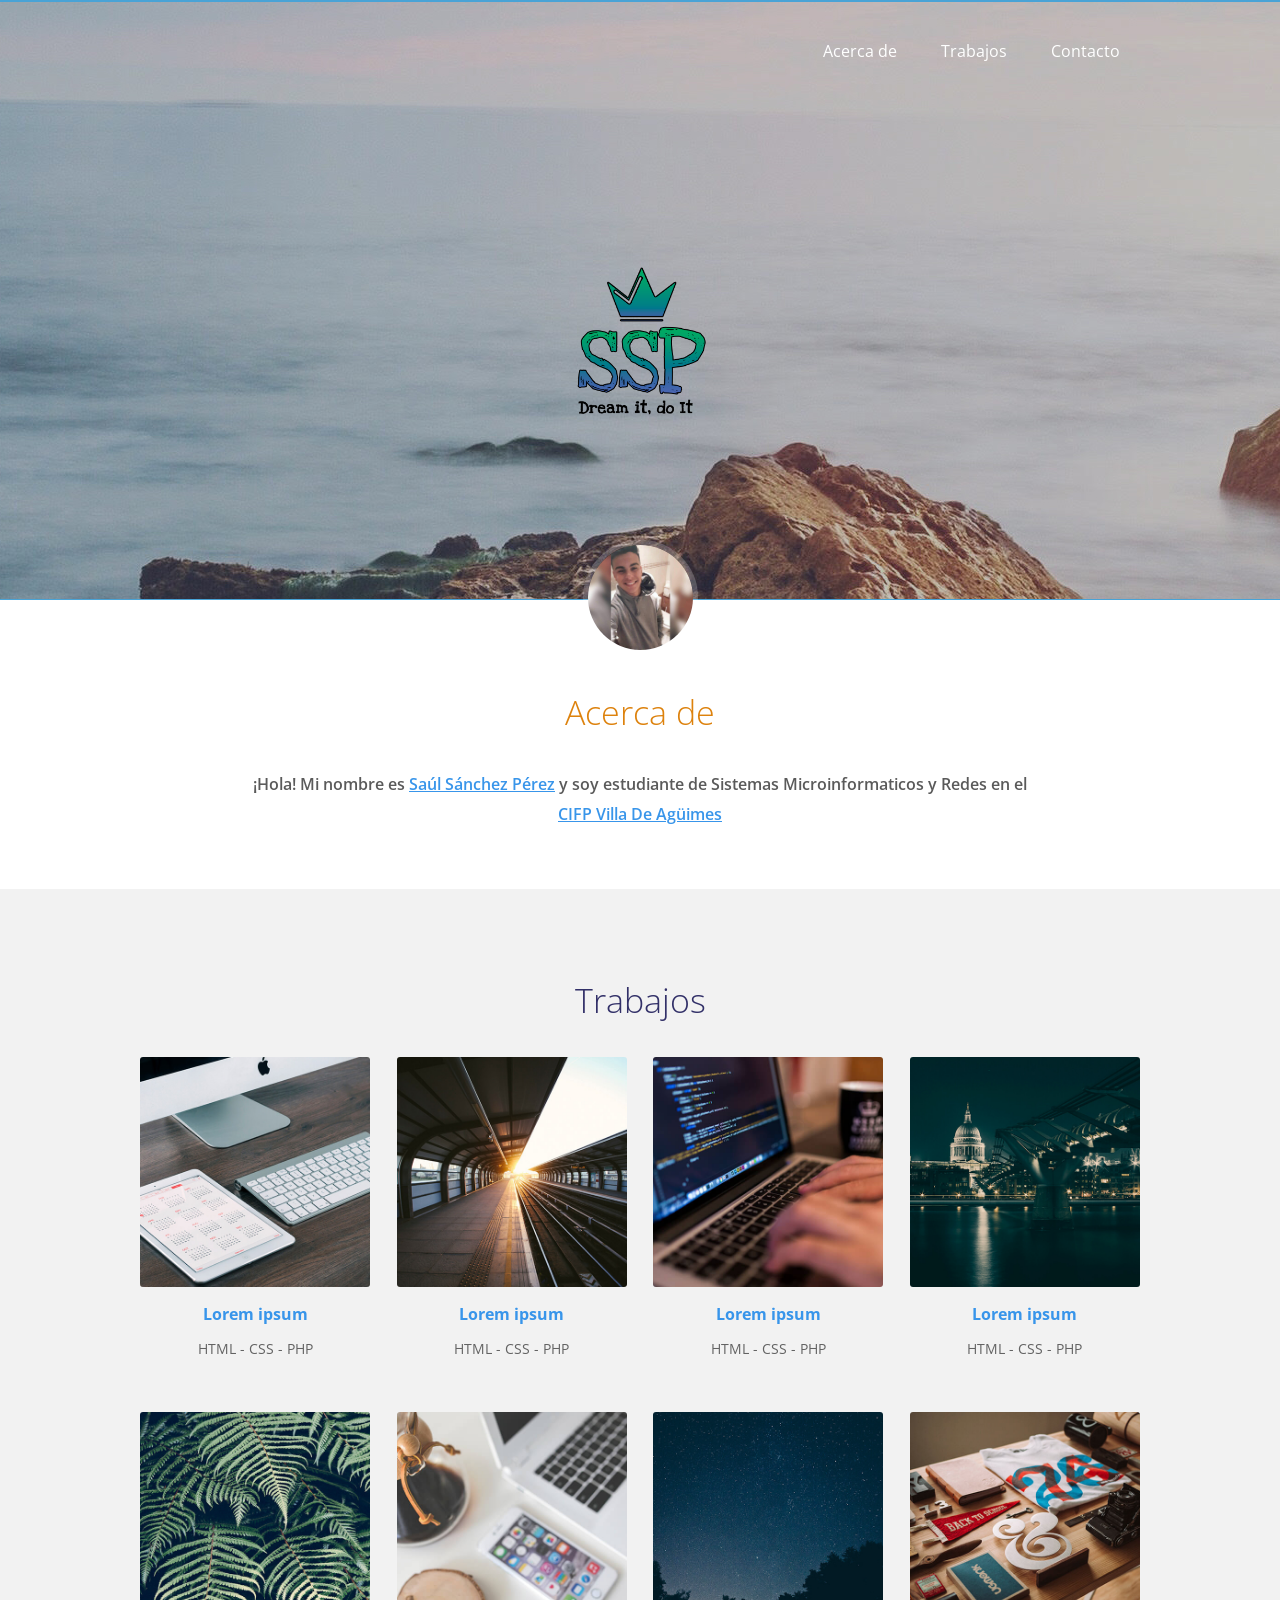
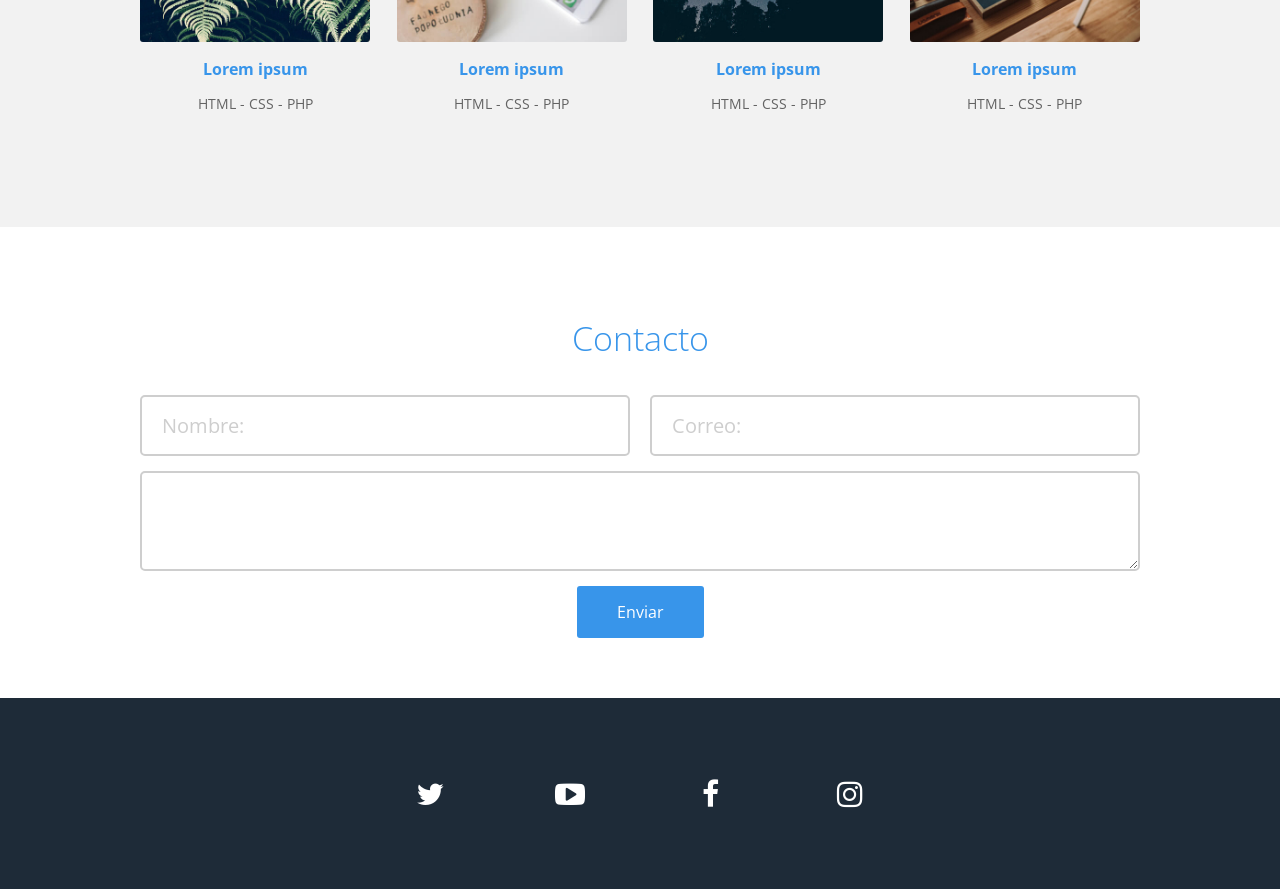
<file: index.html>
<!DOCTYPE html>
<html lang="en">
<head>
	<meta charset="UTF-8">
	<meta name="viewport" content="width=device-width, initial-scale=1.0">
	<meta http-equiv="X-UA-Compatible" content="ie=edge">
	<link rel="shortcut icon" href="img/s.png">
	<link href="https://fonts.googleapis.com/css?family=Open+Sans:300,400,600,600i,700" rel="stylesheet">
	<link rel="stylesheet" href="css/normalize.css">
	<link rel="stylesheet" href="css/font-awesome.min.css">
	<link rel="stylesheet" href="css/estilos.css">
	<title>Saulsanper</title>
</head>
<body>
	<header>
		<div class="contenedor">
			<nav class="menu">
				<a href="#acercade">Acerca de</a>
				<a href="#trabajos">Trabajos</a>
				<a href="#contacto">Contacto</a>
			</nav>
		<div class="contenedor-texto">
			<div class="logo">
				<img src="img/Logotipo.png" width="140">
			</div>
		</div>

		</div>
	</header>
<section class="main">
	<section class="acerca-de">
		<div class="contenedor">
			<div class="foto">
				<img src="img/Saul.jpg" width="115" height="115" alt="Saul Sanchez">
			</div>
			<div class="texto">
				<a name="acercade"></a>
				<h3 class="titulo">Acerca de</h3>
				<p>¡Hola! Mi nombre es <span class="bold"> Saúl Sánchez Pérez</span> y soy estudiante de Sistemas Microinformaticos y Redes en el <span class="bold">CIFP Villa De Agüimes</span></p>
			</div>
		</div>
	</section>
	<section class="trabajos">
		<div class="contenedor">
			<a name="trabajos"></a>
			<h3 class="titulo">Trabajos</h3>
			<div class="contenedor-trabajos">
				<div class="trabajo">
					<div class="thumb">
						<img src="img/trabajos/1.jpg" alt="Lorem Ipsum">
					</div>
					<div class="descripcion">
						<p class="nombre">Lorem ipsum</p>
						<p class="categoria">HTML - CSS - PHP</p>
					</div>
				</div>
				<div class="trabajo">
					<div class="thumb">
						<img src="img/trabajos/2.jpg" alt="Lorem Ipsum">
					</div>
					<div class="descripcion">
						<p class="nombre">Lorem ipsum</p>
						<p class="categoria">HTML - CSS - PHP</p>
					</div>
				</div>
				<div class="trabajo">
					<div class="thumb">
						<img src="img/trabajos/3.jpg" alt="Lorem Ipsum">
					</div>
					<div class="descripcion">
						<p class="nombre">Lorem ipsum</p>
						<p class="categoria">HTML - CSS - PHP</p>
					</div>
				</div>
				<div class="trabajo">
					<div class="thumb">
						<img src="img/trabajos/4.jpg" alt="Lorem Ipsum">
					</div>
					<div class="descripcion">
						<p class="nombre">Lorem ipsum</p>
						<p class="categoria">HTML - CSS - PHP</p>
					</div>
				</div>
				<div class="trabajo">
					<div class="thumb">
						<img src="img/trabajos/5.jpg" alt="Lorem Ipsum">
					</div>
					<div class="descripcion">
						<p class="nombre">Lorem ipsum</p>
						<p class="categoria">HTML - CSS - PHP</p>
					</div>
				</div>
				<div class="trabajo">
					<div class="thumb">
						<img src="img/trabajos/6.jpg" alt="Lorem Ipsum">
					</div>
					<div class="descripcion">
						<p class="nombre">Lorem ipsum</p>
						<p class="categoria">HTML - CSS - PHP</p>
					</div>
				</div>
				<div class="trabajo">
					<div class="thumb">
						<img src="img/trabajos/7.jpg" alt="Lorem Ipsum">
					</div>
					<div class="descripcion">
						<p class="nombre">Lorem ipsum</p>
						<p class="categoria">HTML - CSS - PHP</p>
					</div>
				</div>
				<div class="trabajo">
					<div class="thumb">
						<img src="img/trabajos/8.jpg" alt="Lorem Ipsum">
					</div>
					<div class="descripcion">
						<p class="nombre">Lorem ipsum</p>
						<p class="categoria">HTML - CSS - PHP</p>
					</div>
				</div>
			</div>
		</div>
	</section>
</section>
<footer>
	<section class="contacto">
		<div class="contenedor">
			<a name="contacto"></a>
 			<h3 class="titulo">Contacto</h3>
				<form class="formulario" action="index.html" method="post">
					<input type="text" placeholder="Nombre:" name="nombre" required>
					<input type="email" placeholder="Correo:" name="Correo" required>
					<textarea name="mensaje"></textarea>
					<input class="boton" type="submit" name="Enviar" value="Enviar">
			</form>
		</div>
	</section>
	<section class="redes-sociales">
		<div class="contenedor">
			<a class="twitter" href="https://goo.gl/aBtDbq"><i class="fa fa-twitter"></i></a>
			<a class="youtube" href="https://goo.gl/kxeeTD"><i class="fa fa-youtube-play"></i></a>
			<a class="facebook" href="https://goo.gl/WQmXuN"><i class="fa fa-facebook"></i></a>
			<a class="instagram" href="https://goo.gl/Jhlrc3"><i class="fa fa-instagram"></i></a>
		</div>
	</section>
</footer>
</body>
</html>
</file>
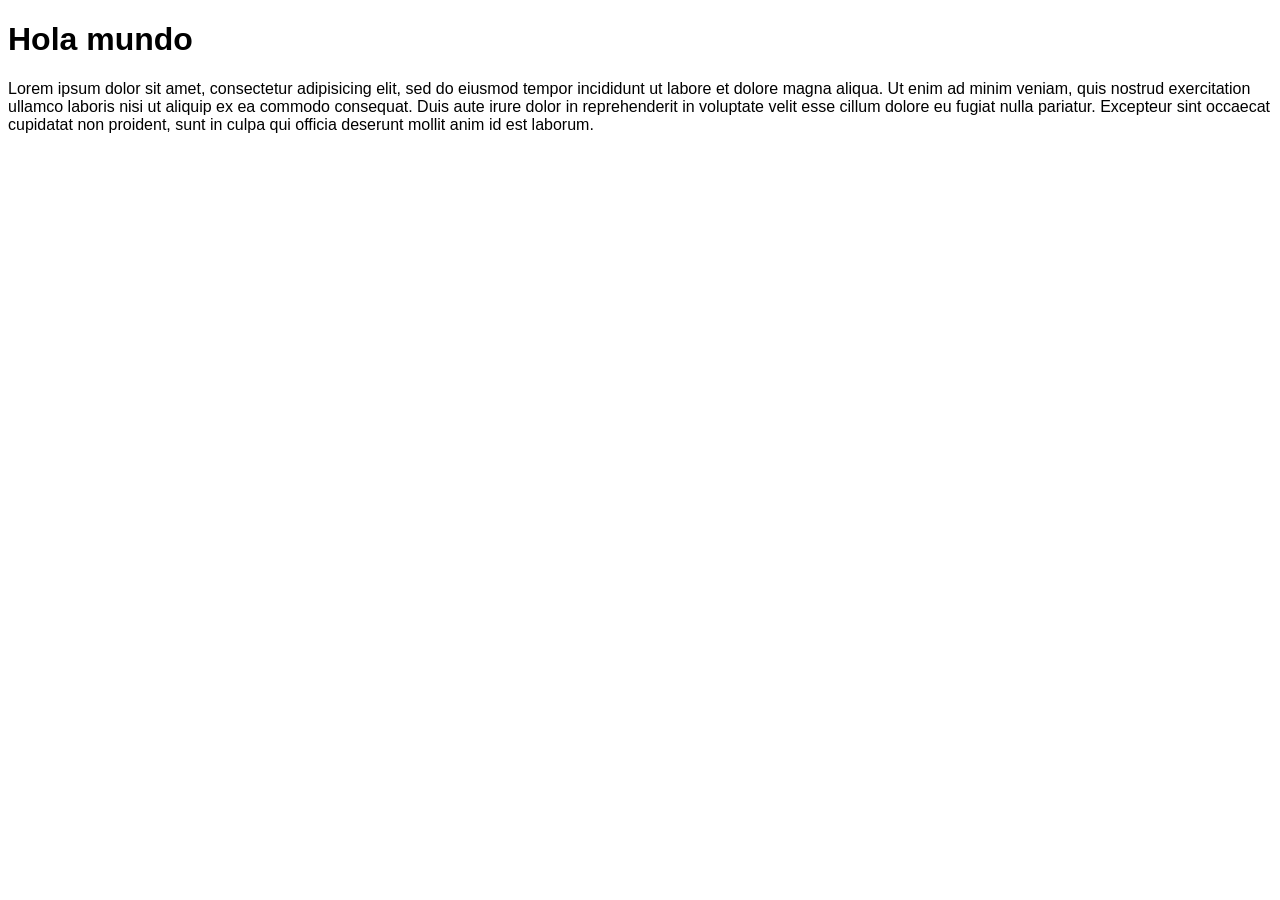
<file: css/index.html>
<!DOCTYPE html>
<html lang="en">
<head>
	<meta charset="UTF-8">
	<title>Mi primera pagina web con estilos CSS</title>
	<link rel="stylesheet" href="estilos.css">
</head>
<body>
	<h1>Hola mundo</h1>
	<p>Lorem ipsum dolor sit amet, consectetur adipisicing elit, sed do eiusmod
	tempor incididunt ut labore et dolore magna aliqua. Ut enim ad minim veniam,
	quis nostrud exercitation ullamco laboris nisi ut aliquip ex ea commodo
	consequat. Duis aute irure dolor in reprehenderit in voluptate velit esse
	cillum dolore eu fugiat nulla pariatur. Excepteur sint occaecat cupidatat non
	proident, sunt in culpa qui officia deserunt mollit anim id est laborum.</p>
</body>
</html>
</file>
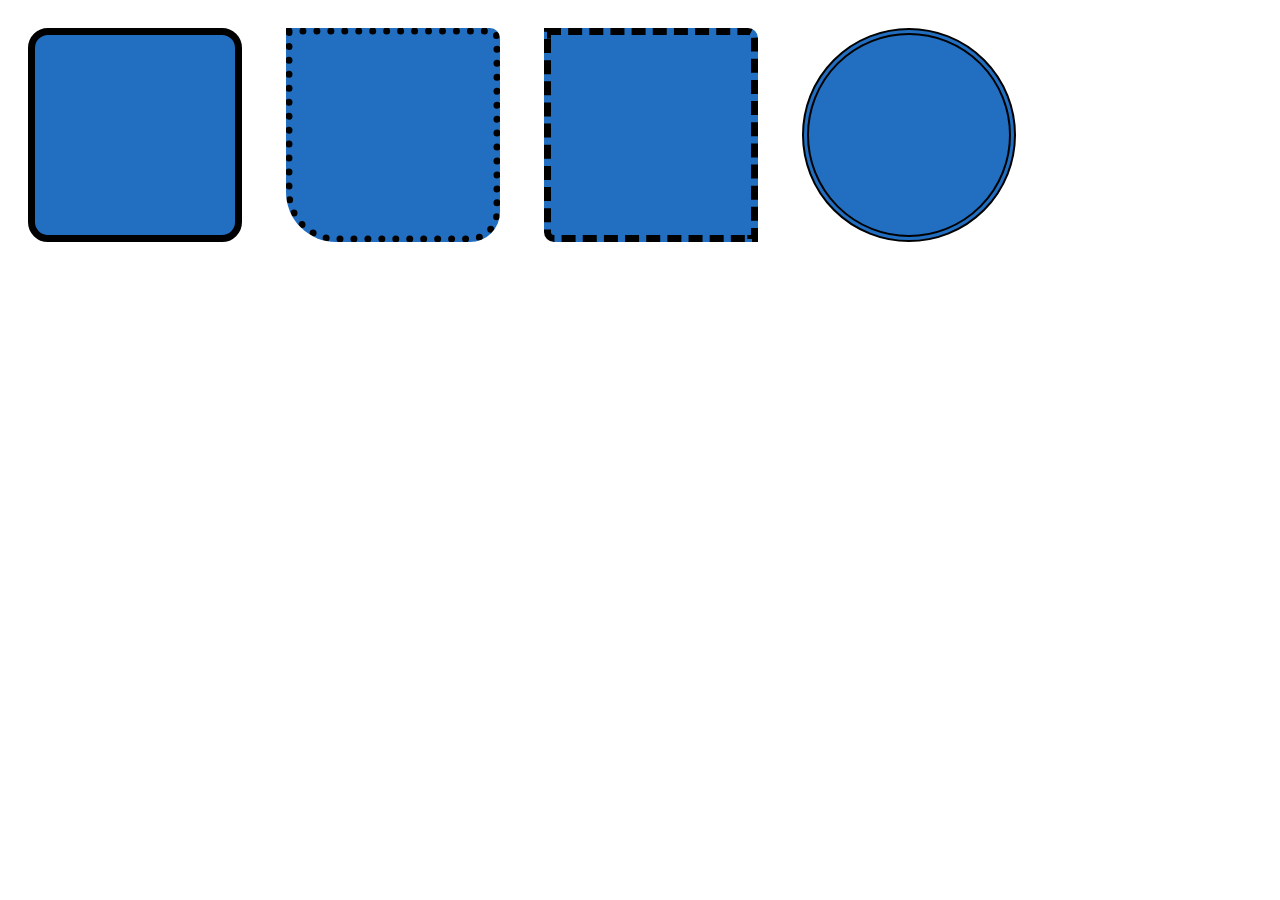
<file: css/bordes.html>
<!DOCTYPE html>
<html lang="en">
<head>
	<meta charset="UTF-8">
	<title>Bordes</title>
	<link rel="stylesheet" href="bordes.css">
</head>
<body>
	<div class="caja1"></div>
	<div class="caja2"></div>
	<div class="caja3"></div>
	<div class="caja4"></div>
</body>
</html>
</file>
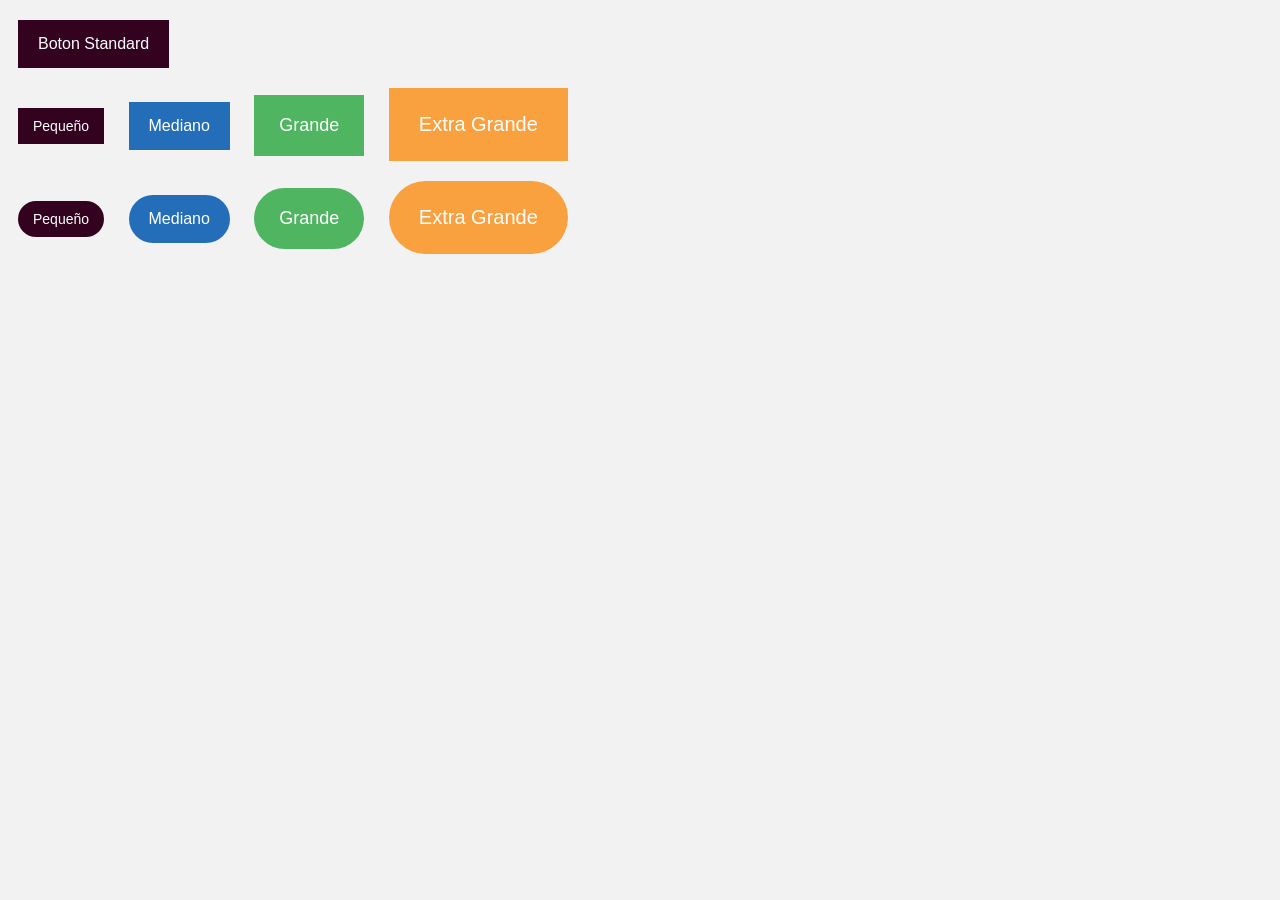
<file: css/botones.html>
<!DOCTYPE html>
<html lang="en">
<head>
	<meta charset="UTF-8">
	<title>Botones</title>
	<link rel="stylesheet" href="botones.css">
</head>
<body>
	<div>
		<a href="#" class="btn">Boton Standard</a>
	</div>

	<div>
		<a href="#" class="btn small">Pequeño</a>
		<a href="#" class="btn medium azul">Mediano</a>
		<a href="#" class="btn big verde">Grande</a>
		<a href="#" class="btn extra-big naranja">Extra Grande</a>
	</div>

	<div>
		<a href="#" class="btn small border-radius">Pequeño</a>
		<a href="#" class="btn medium azul border-radius">Mediano</a>
		<a href="#" class="btn big verde border-radius">Grande</a>
		<a href="#" class="btn extra-big naranja border-radius">Extra Grande</a>
	</div>
</body>
</html>
</file>
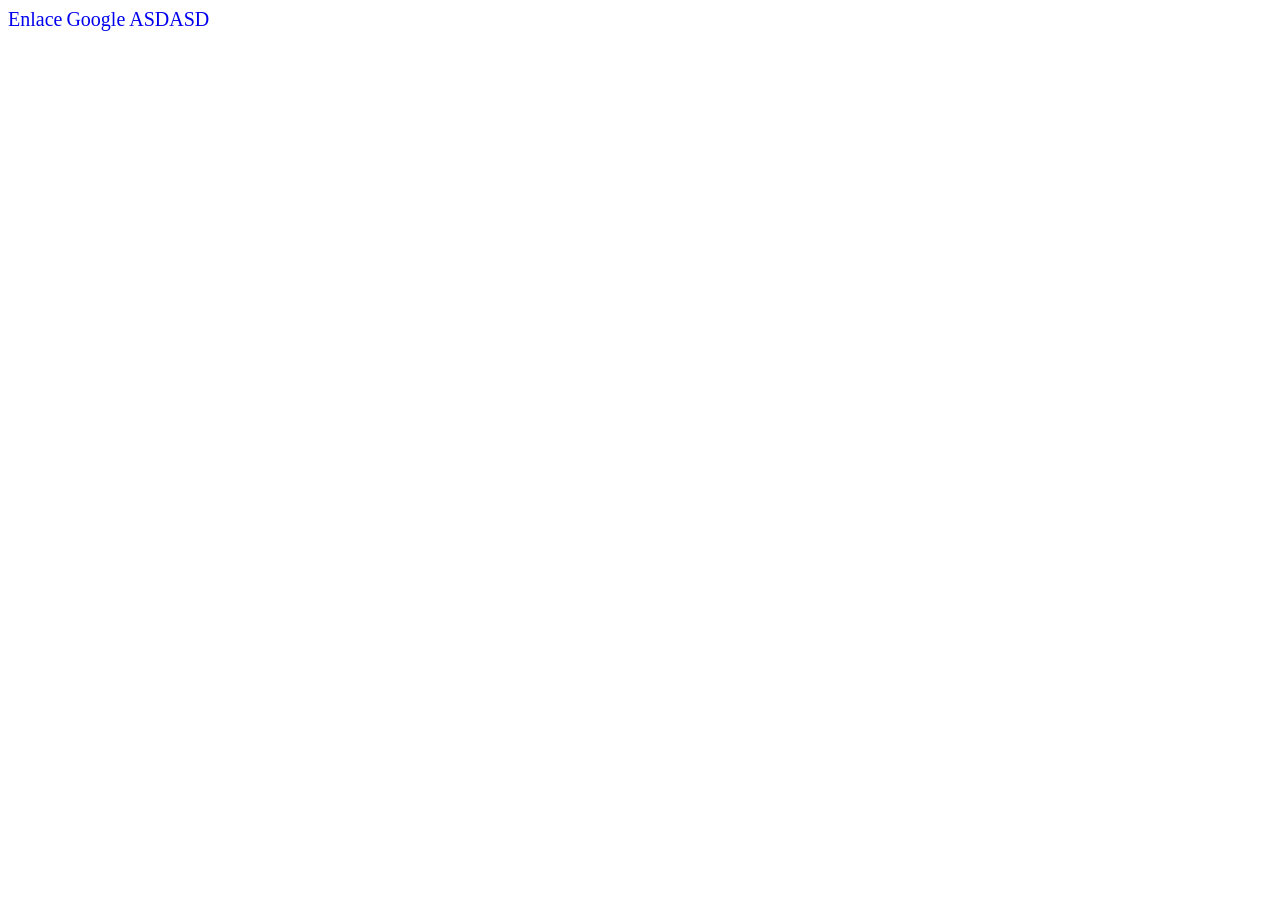
<file: css/enlaces.html>
<!DOCTYPE html>
<html lang="en">
<head>
	<meta charset="UTF-8">
	<title>Enlaces</title>
	<link rel="stylesheet" href="enlaces.css">
</head>
<body>
	<a href="#">Enlace</a>
	<a href="http://www.google.com">Google</a>
	<a href="#">ASDASD</a>
</body>
</html>
</file>
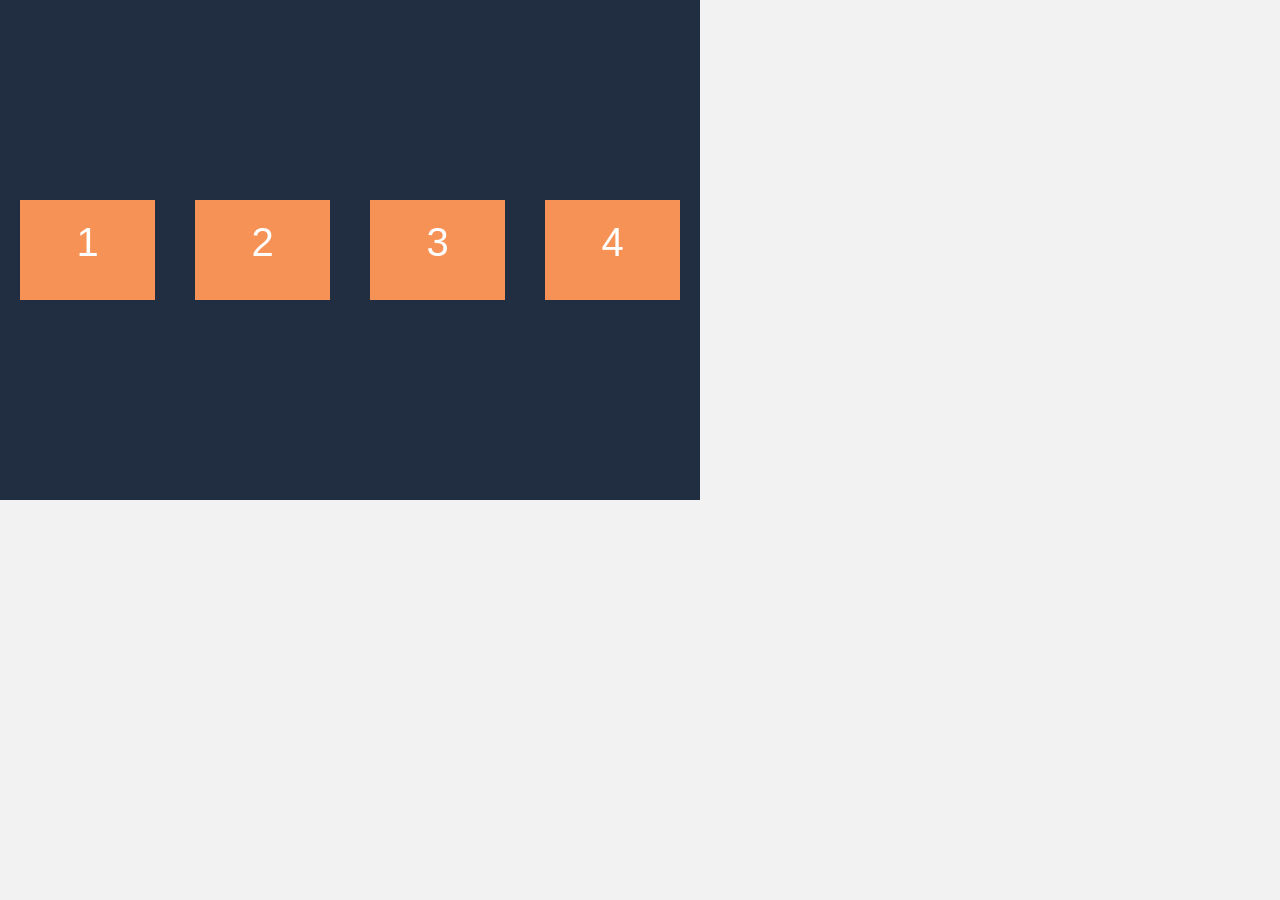
<file: css/flexbox.html>
<!DOCTYPE html>
<html lang="en">
<head>
	<meta charset="UTF-8">
	<meta name="viewport" content="width=device-width, user-scalable=no, 
	initial-scale=1.0, maximum-scale=1.0, minimum-scale=1.0">
	<title>Flexbox</title>
	<link rel="stylesheet" href="flexbox.css">
</head>
<body>
	<div class="contenedor">
		<div class="caja">1</div>
		<div class="caja dos">2</div>
		<div class="caja">3</div>
		<div class="caja">4</div>
	</div>
</body>
</html>
</file>
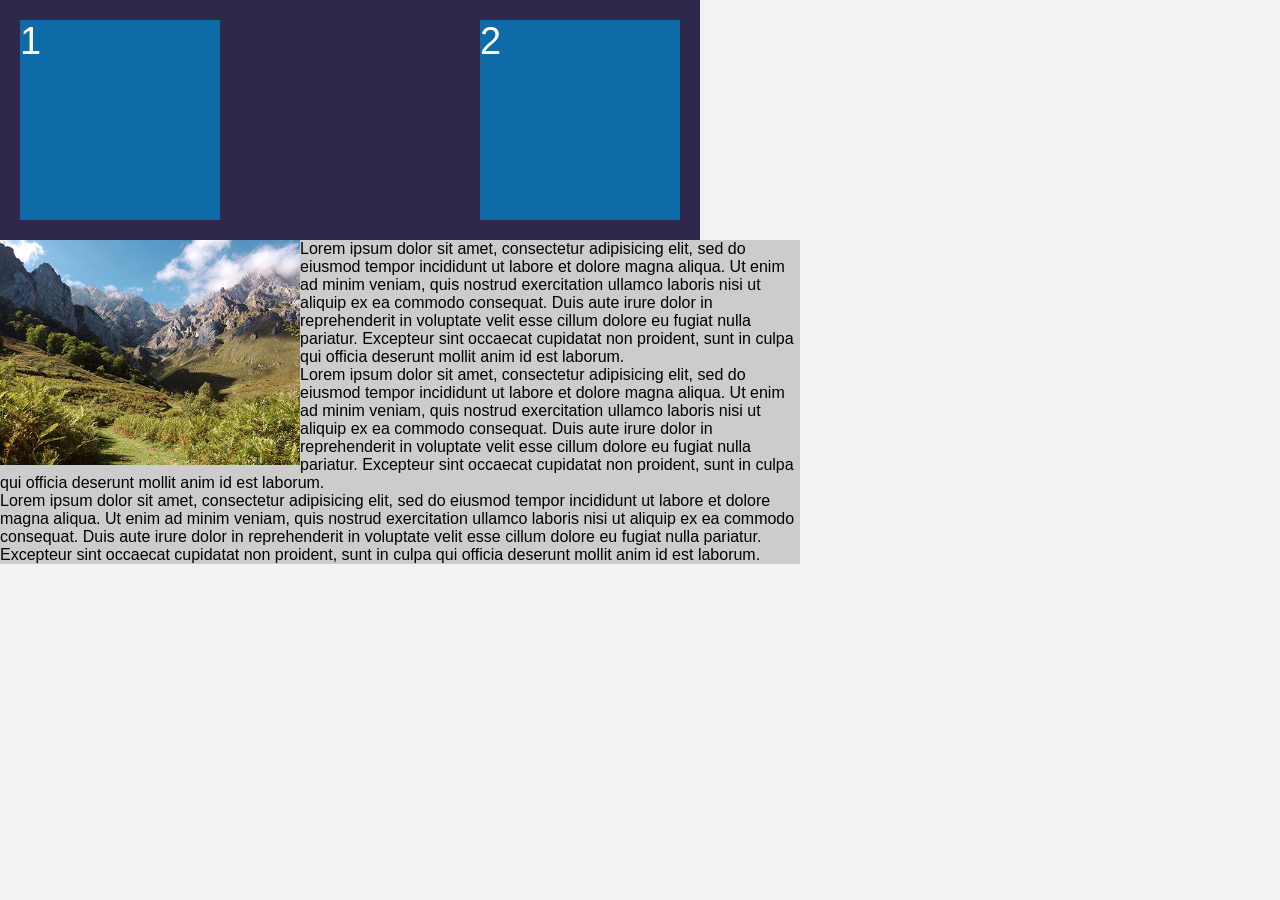
<file: css/float.html>
<!DOCTYPE html>
<html lang="en">
<head>
	<meta charset="UTF-8">
	<link rel="stylesheet" href="float.css">
	<title>Posicionamiento Flotante</title>
</head>
<body>

	<div class="cajaPadre">
		<div class="caja uno">1</div>
		<div class="caja dos">2</div>

		<!-- <div class="clear"></div> -->
	</div>

	<article class="articulo">
		<img src="img/bg-small.jpg" width="300" alt="">
		<p>Lorem ipsum dolor sit amet, consectetur adipisicing elit, sed do eiusmod
		tempor incididunt ut labore et dolore magna aliqua. Ut enim ad minim veniam,
		quis nostrud exercitation ullamco laboris nisi ut aliquip ex ea commodo
		consequat. Duis aute irure dolor in reprehenderit in voluptate velit esse
		cillum dolore eu fugiat nulla pariatur. Excepteur sint occaecat cupidatat non
		proident, sunt in culpa qui officia deserunt mollit anim id est laborum.</p>

		<p>Lorem ipsum dolor sit amet, consectetur adipisicing elit, sed do eiusmod
		tempor incididunt ut labore et dolore magna aliqua. Ut enim ad minim veniam,
		quis nostrud exercitation ullamco laboris nisi ut aliquip ex ea commodo
		consequat. Duis aute irure dolor in reprehenderit in voluptate velit esse
		cillum dolore eu fugiat nulla pariatur. Excepteur sint occaecat cupidatat non
		proident, sunt in culpa qui officia deserunt mollit anim id est laborum.</p>

		<p>Lorem ipsum dolor sit amet, consectetur adipisicing elit, sed do eiusmod
		tempor incididunt ut labore et dolore magna aliqua. Ut enim ad minim veniam,
		quis nostrud exercitation ullamco laboris nisi ut aliquip ex ea commodo
		consequat. Duis aute irure dolor in reprehenderit in voluptate velit esse
		cillum dolore eu fugiat nulla pariatur. Excepteur sint occaecat cupidatat non
		proident, sunt in culpa qui officia deserunt mollit anim id est laborum.</p>
	</article>

</body>
</html>
</file>
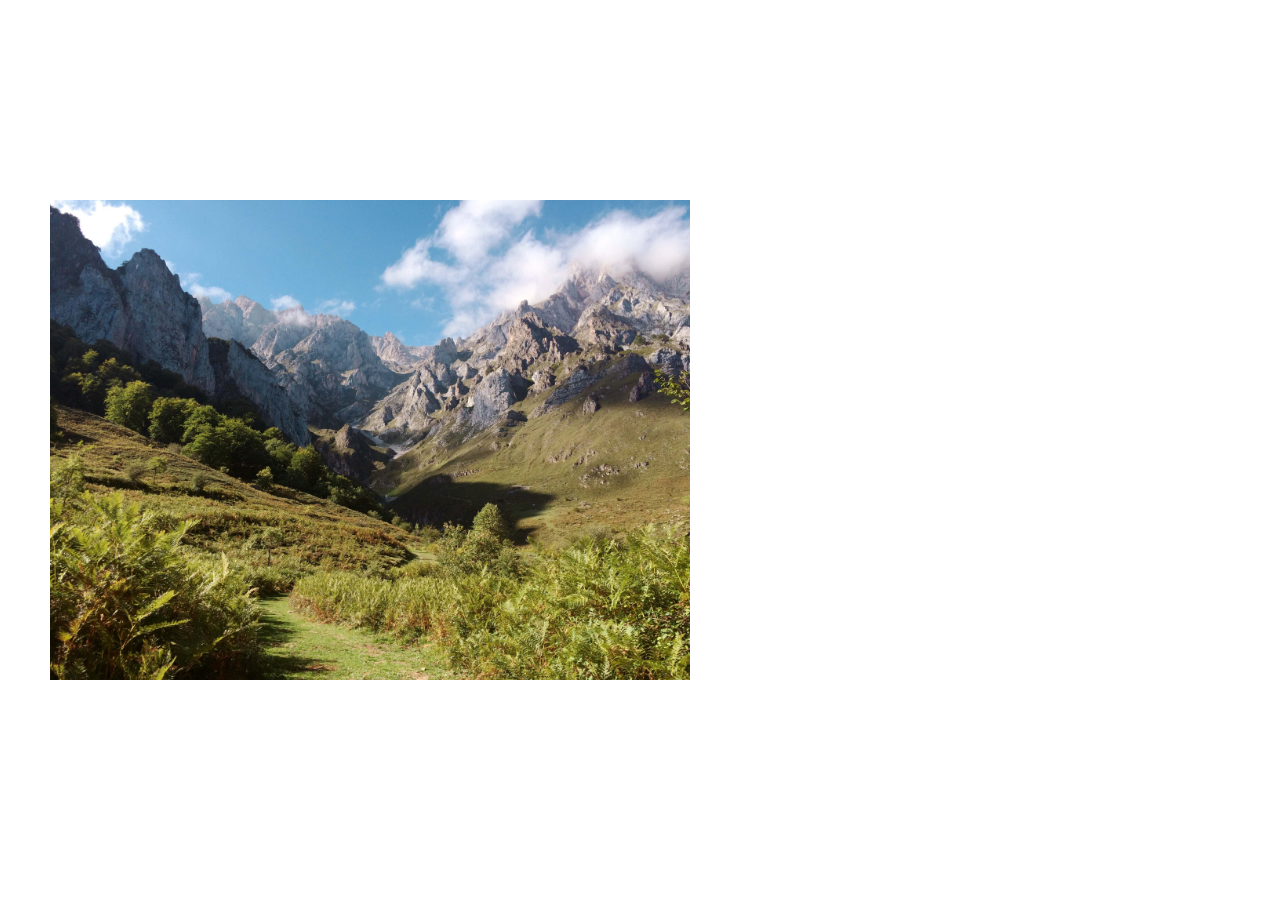
<file: css/fondo.html>
<!DOCTYPE html>
<html lang="en">
<head>
	<meta charset="UTF-8">
	<title>Fondos</title>
	<link rel="stylesheet" href="fondo.css">
</head>
<body>
	<div class="fondo"></div>

	<!-- <article>
		<p>Lorem ipsum dolor sit amet, consectetur adipisicing elit, sed do eiusmod
		tempor incididunt ut labore et dolore magna aliqua. Ut enim ad minim veniam,
		quis nostrud exercitation ullamco laboris nisi ut aliquip ex ea commodo
		consequat. Duis aute irure dolor in reprehenderit in voluptate velit esse
		cillum dolore eu fugiat nulla pariatur. Excepteur sint occaecat cupidatat non
		proident, sunt in culpa qui officia deserunt mollit anim id est laborum.0</p>
		<br><br><br>
		<p>Lorem ipsum dolor sit amet, consectetur adipisicing elit, sed do eiusmod
		tempor incididunt ut labore et dolore magna aliqua. Ut enim ad minim veniam,
		quis nostrud exercitation ullamco laboris nisi ut aliquip ex ea commodo
		consequat. Duis aute irure dolor in reprehenderit in voluptate velit esse
		cillum dolore eu fugiat nulla pariatur. Excepteur sint occaecat cupidatat non
		proident, sunt in culpa qui officia deserunt mollit anim id est laborum.0</p>
		<br><br><br>
		<p>Lorem ipsum dolor sit amet, consectetur adipisicing elit, sed do eiusmod
		tempor incididunt ut labore et dolore magna aliqua. Ut enim ad minim veniam,
		quis nostrud exercitation ullamco laboris nisi ut aliquip ex ea commodo
		consequat. Duis aute irure dolor in reprehenderit in voluptate velit esse
		cillum dolore eu fugiat nulla pariatur. Excepteur sint occaecat cupidatat non
		proident, sunt in culpa qui officia deserunt mollit anim id est laborum.0</p>
		<br><br><br>
		<p>Lorem ipsum dolor sit amet, consectetur adipisicing elit, sed do eiusmod
		tempor incididunt ut labore et dolore magna aliqua. Ut enim ad minim veniam,
		quis nostrud exercitation ullamco laboris nisi ut aliquip ex ea commodo
		consequat. Duis aute irure dolor in reprehenderit in voluptate velit esse
		cillum dolore eu fugiat nulla pariatur. Excepteur sint occaecat cupidatat non
		proident, sunt in culpa qui officia deserunt mollit anim id est laborum.0</p>
		<br><br><br>
		<p>Lorem ipsum dolor sit amet, consectetur adipisicing elit, sed do eiusmod
		tempor incididunt ut labore et dolore magna aliqua. Ut enim ad minim veniam,
		quis nostrud exercitation ullamco laboris nisi ut aliquip ex ea commodo
		consequat. Duis aute irure dolor in reprehenderit in voluptate velit esse
		cillum dolore eu fugiat nulla pariatur. Excepteur sint occaecat cupidatat non
		proident, sunt in culpa qui officia deserunt mollit anim id est laborum.0</p>
		<br><br><br>
		<p>Lorem ipsum dolor sit amet, consectetur adipisicing elit, sed do eiusmod
		tempor incididunt ut labore et dolore magna aliqua. Ut enim ad minim veniam,
		quis nostrud exercitation ullamco laboris nisi ut aliquip ex ea commodo
		consequat. Duis aute irure dolor in reprehenderit in voluptate velit esse
		cillum dolore eu fugiat nulla pariatur. Excepteur sint occaecat cupidatat non
		proident, sunt in culpa qui officia deserunt mollit anim id est laborum.0</p>
		<br><br><br>
		<p>Lorem ipsum dolor sit amet, consectetur adipisicing elit, sed do eiusmod
		tempor incididunt ut labore et dolore magna aliqua. Ut enim ad minim veniam,
		quis nostrud exercitation ullamco laboris nisi ut aliquip ex ea commodo
		consequat. Duis aute irure dolor in reprehenderit in voluptate velit esse
		cillum dolore eu fugiat nulla pariatur. Excepteur sint occaecat cupidatat non
		proident, sunt in culpa qui officia deserunt mollit anim id est laborum.0</p>
		<br><br><br>
		<p>Lorem ipsum dolor sit amet, consectetur adipisicing elit, sed do eiusmod
		tempor incididunt ut labore et dolore magna aliqua. Ut enim ad minim veniam,
		quis nostrud exercitation ullamco laboris nisi ut aliquip ex ea commodo
		consequat. Duis aute irure dolor in reprehenderit in voluptate velit esse
		cillum dolore eu fugiat nulla pariatur. Excepteur sint occaecat cupidatat non
		proident, sunt in culpa qui officia deserunt mollit anim id est laborum.0</p>
		<br><br><br>
		<p>Lorem ipsum dolor sit amet, consectetur adipisicing elit, sed do eiusmod
		tempor incididunt ut labore et dolore magna aliqua. Ut enim ad minim veniam,
		quis nostrud exercitation ullamco laboris nisi ut aliquip ex ea commodo
		consequat. Duis aute irure dolor in reprehenderit in voluptate velit esse
		cillum dolore eu fugiat nulla pariatur. Excepteur sint occaecat cupidatat non
		proident, sunt in culpa qui officia deserunt mollit anim id est laborum.0</p>
		<br><br><br>
	</article> -->
</body>
</html>
</file>
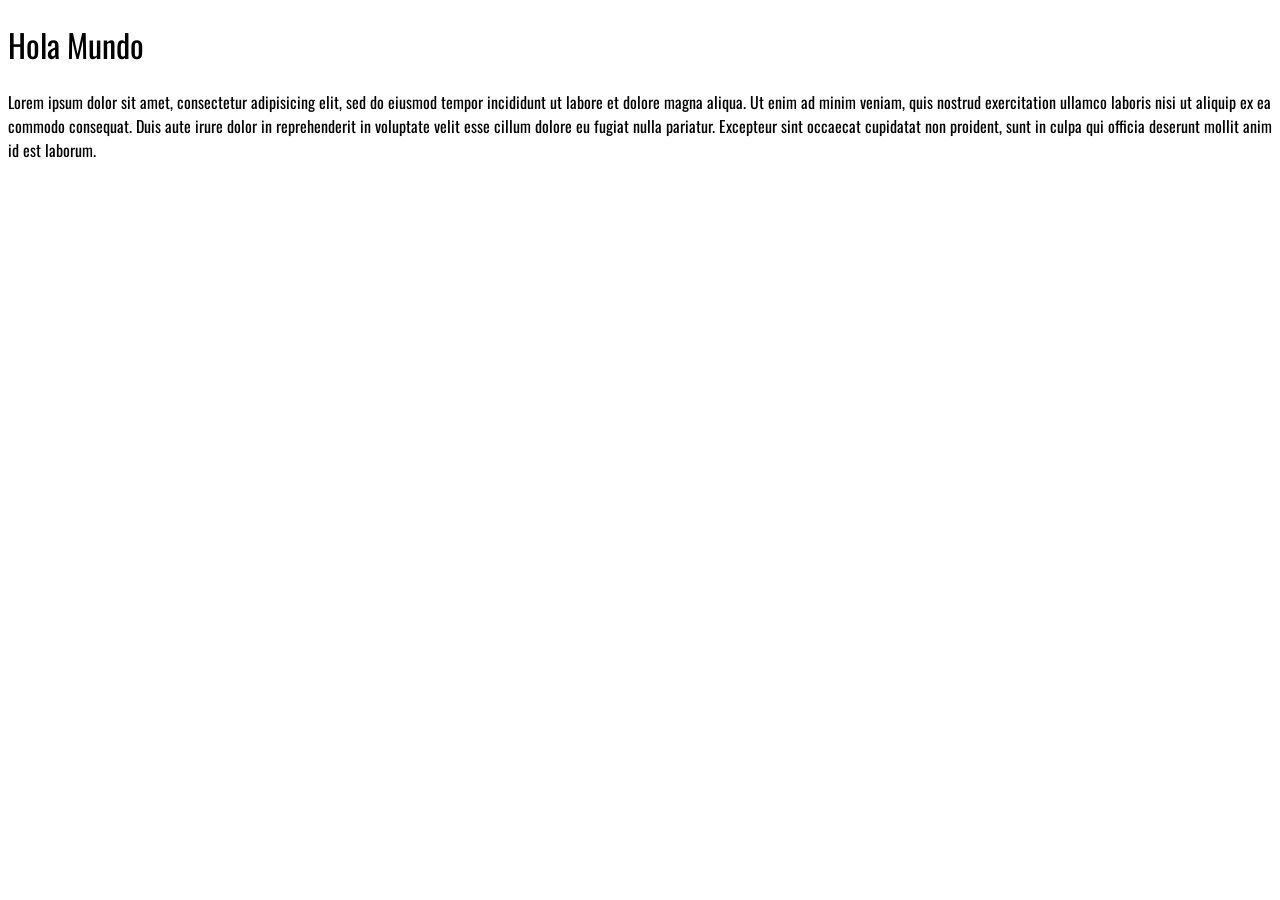
<file: css/fontFace.html>
<!DOCTYPE html>
<html lang="en">
<head>
	<meta charset="UTF-8">
	<title>FontFace</title>
	<link href="https://fonts.googleapis.com/css?family=Oswald" rel="stylesheet"> 
	<link rel="stylesheet" href="fontFace.css">
</head>
<body>
	<h1>Hola Mundo</h1>
	<p>Lorem ipsum dolor sit amet, consectetur adipisicing elit, sed do eiusmod
	tempor incididunt ut labore et dolore magna aliqua. Ut enim ad minim veniam,
	quis nostrud exercitation ullamco laboris nisi ut aliquip ex ea commodo
	consequat. Duis aute irure dolor in reprehenderit in voluptate velit esse
	cillum dolore eu fugiat nulla pariatur. Excepteur sint occaecat cupidatat non
	proident, sunt in culpa qui officia deserunt mollit anim id est laborum.</p>
</body>
</html>
</file>
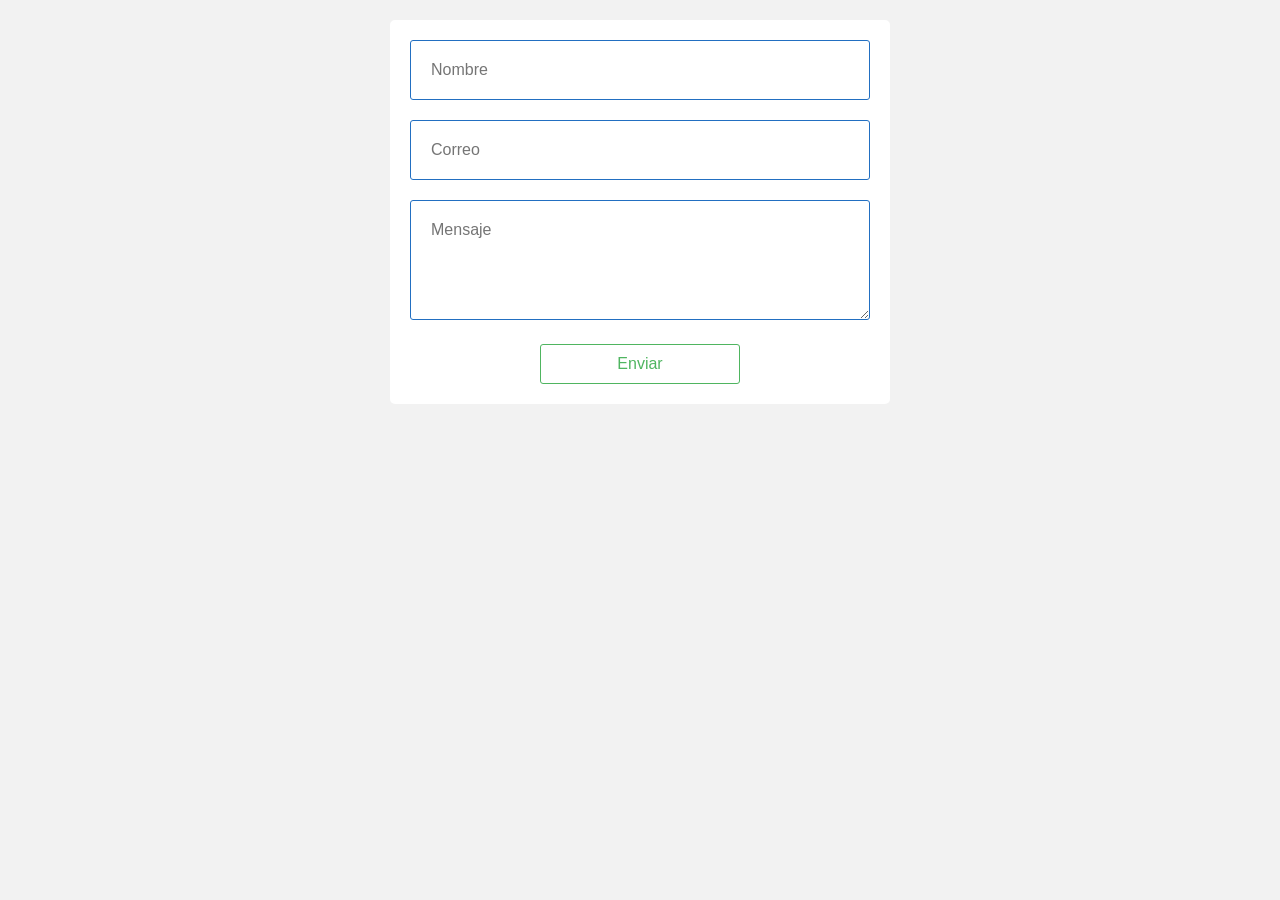
<file: css/formularios.html>
<!DOCTYPE html>
<html lang="en">
<head>
	<meta charset="UTF-8">
	<title>Formularios</title>
	<link rel="stylesheet" href="formularios.css">
</head>
<body>
	<form class="formulario" action="">
		<input type="text" placeholder="Nombre">
		<input type="email" placeholder="Correo">
		<textarea name="" id="" placeholder="Mensaje"></textarea>
		<input type="submit" value="Enviar">
	</form>
</body>
</html>
</file>
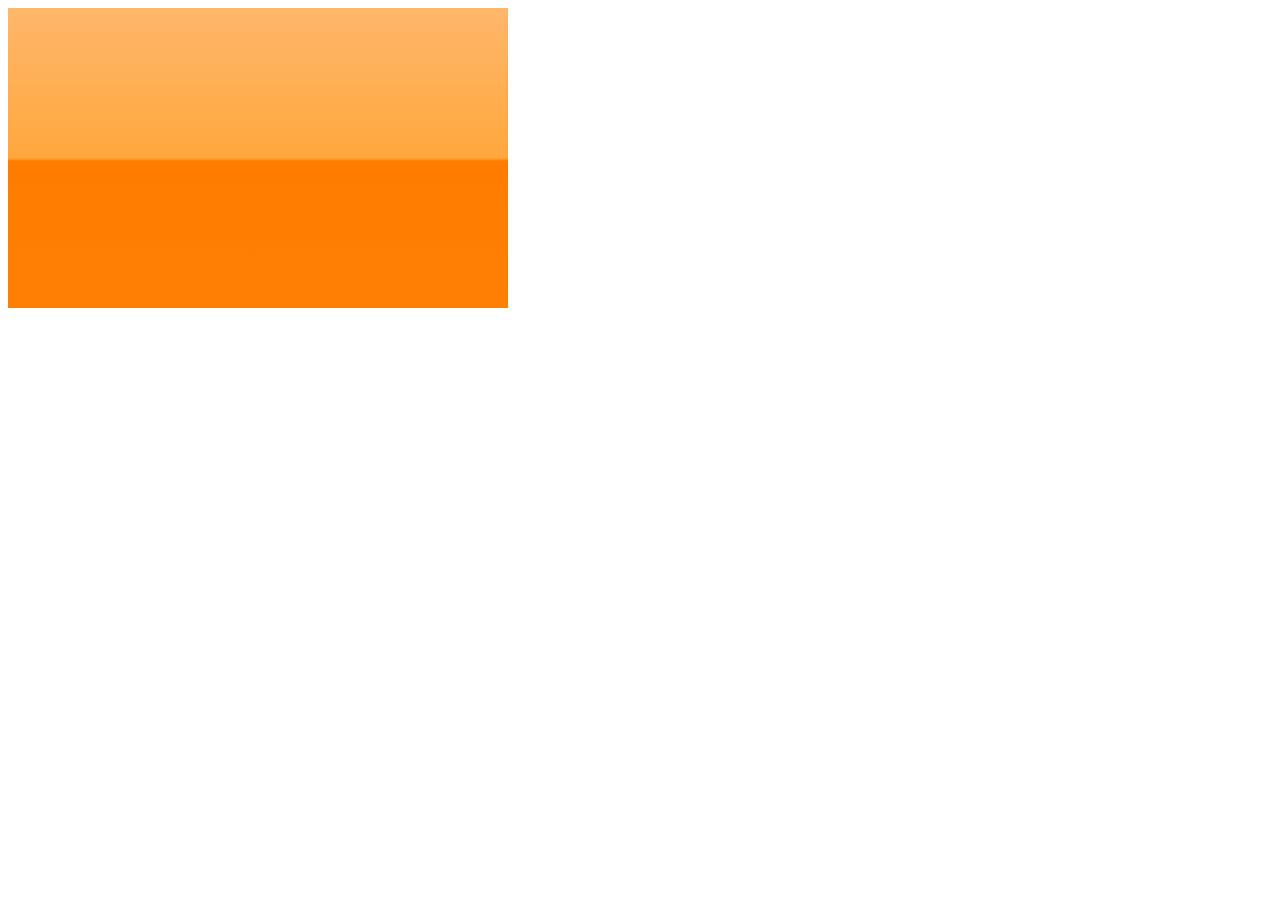
<file: css/gradientes.html>
<!DOCTYPE html>
<html lang="en">
<head>
	<meta charset="UTF-8">
	<title>Gradientes</title>
	<link rel="stylesheet" href="gradientes.css">
</head>
<body>
	<div class="fondo"></div>
</body>
</html>
</file>
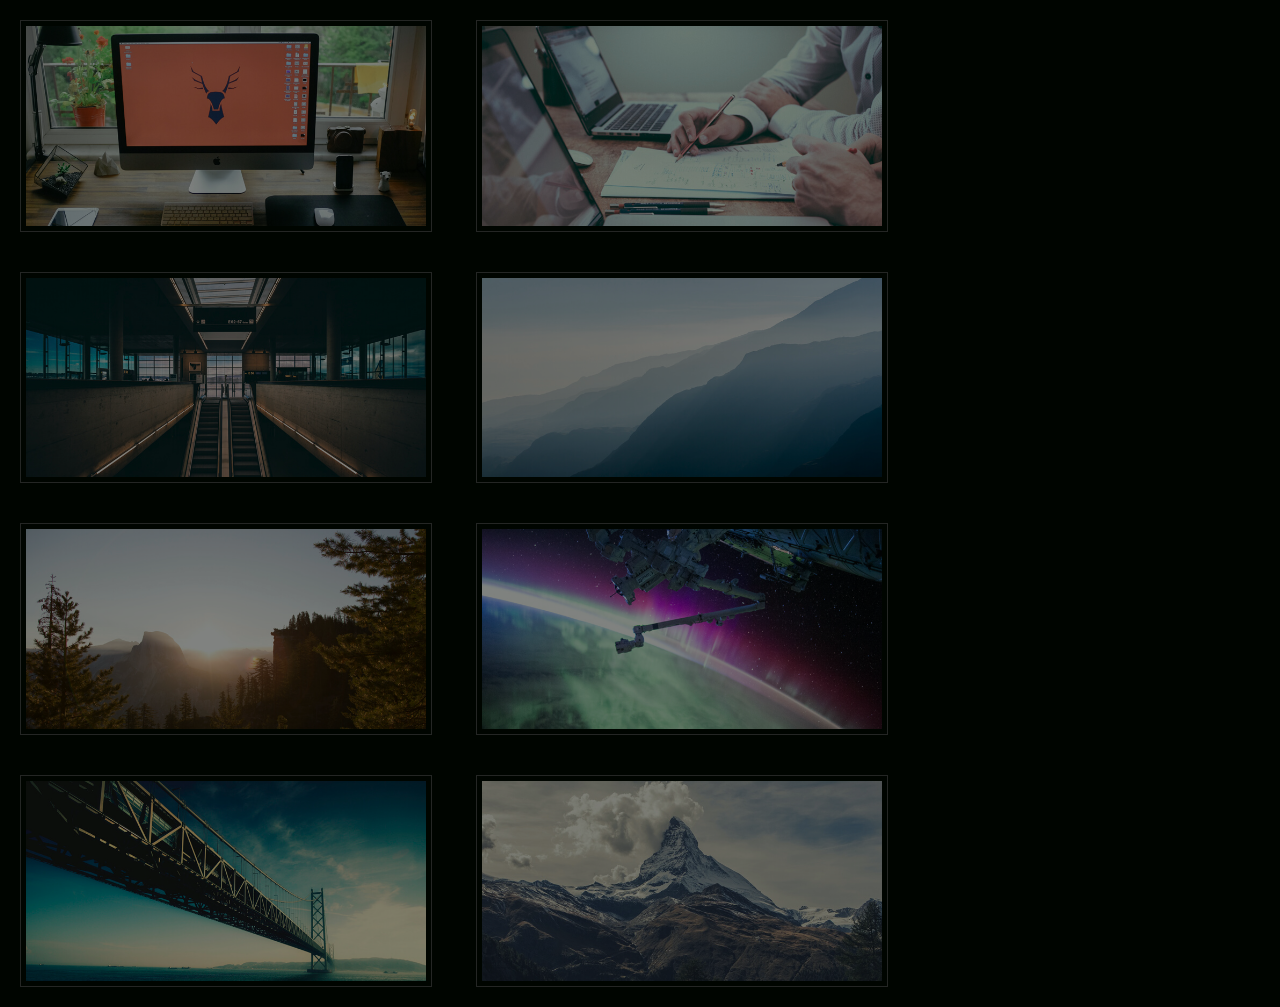
<file: css/imagenes.html>
<!DOCTYPE html>
<html lang="en">
<head>
	<meta charset="UTF-8">
	<title>Galeria de Imagenes</title>
	<link rel="stylesheet" href="imagenes.css">
</head>
<body>
	<div class="galeria">
		<img src="img/1.jpg" alt="Descripcion de la imagen">
		<img src="img/2.jpg" alt="Descripcion de la imagen">
		<img src="img/3.jpg" alt="Descripcion de la imagen">
		<img src="img/4.jpg" alt="Descripcion de la imagen">

		<img src="img/5.jpg" alt="Descripcion de la imagen">
		<img src="img/6.jpg" alt="Descripcion de la imagen">
		<img src="img/7.jpg" alt="Descripcion de la imagen">
		<img src="img/8.jpg" alt="Descripcion de la imagen">
	</div>
</body>
</html>
</file>
<file: css/estilos.css>
* {
	-webkit-box-sizing: border-box;
	-moz-box-sizing: border-box;
	box-sizing: border-box;
}

body {
	background: #fff;
	font-family: "Open Sans", Sans-serif;
	font-size: 16px;
}

.contenedor {
	width: 90%;
	max-width: 1000px;
	margin: auto;
	overflow: hidden;
}

/* ----- ----- HEADER ----- ----- */
header {
	background: url('../img/fondo.jpg') #49a3d6;
	background-repeat: no-repeat;
	background-position: center;
	max-height: 600px;
}

header .menu {
	margin: 40px 0;
	text-align: right;
}

header .menu a {
	margin: 0 20px;
	color: #fff;
	padding-bottom: 9px;
	display: inline-block;
	text-decoration: none;
	border-bottom: 2px solid transparent;
	font-size: 1em;
}

header .menu a:hover {
	border-bottom:2px solid #fff;
}

header .contenedor-texto {
	display: flex;
	justify-content:center;
	align-content:center;
	margin: 190px 0;
}

header .contenedor-texto .texto {
	border:2px solid rgba(255,255,255,0.5);
	border-radius: 3px;
	display: inline-block;
	text-align: center;
	padding: 20px 60px;
}

header .contenedor-texto .texto h1,
header .contenedor-texto .texto h2 {
	color: #fff;
	font-weight: 300;
	margin: 0;
}

header .contenedor-texto .texto .nombre {
	margin-bottom: 10px;
	font-size: 50px;
	line-height: 50px;
}

header .contenedor-texto .texto .profesion {
	font-size: 25px;
	line-height: 25px;
}

/* ----- ----- MAIN ----- ----- */
.main .contenedor {
	overflow: visible;
}

.main .acerca-de {
	text-align: center;
}

.main .acerca-de .foto {
	margin-top: -60px;
}

.main .acerca-de .foto img {
	vertical-align: top;
	border-radius: 50%;
	border: 5px solid rgba(255,255,255,0.2);
}

.main .acerca-de .texto {
	color: #5a5a5a;
	font-weight: 600;
	font-size: 1em;
	line-height: 30px;
	width: 80%;
	margin: 40px auto 60px auto;
}

.main .acerca-de .texto .titulo {
	font-size: 34px;
	line-height: 34px;
	margin-bottom: 40px;
	font-weight: 300;
	color: #dd820d;
	text-align: center;
}

.main .acerca-de .texto .bold {
	color: #3895ea;
	text-decoration: underline;
}

.main .trabajos {
	background: #f2f2f2;
	padding: 60px 0;
}

.main .trabajos .contenedor {
	overflow: hidden;
}

.main .trabajos .titulo {
	font-size: 34px;
	line-height: 34px;
	margin-bottom: 40px;
	font-weight: 300;
	color: #323068;
	text-align: center;
}

.main .trabajos .contenedor-trabajos {
	display: flex;
	flex-direction:row;
	flex-wrap:wrap;
	justify-content:space-between;
}

.main .trabajos .contenedor-trabajos .trabajo{
	width: 23%;
	margin-bottom: 40px;
}

.main .trabajos .contenedor-trabajos .trabajo .thumb {
	width: 100%;
	margin-bottom: 10px;
}

.main .trabajos .contenedor-trabajos .trabajo .thumb img {
	width: 100%;
	vertical-align: top;
	border-radius: 3px;
}

.main .trabajos .contenedor-trabajos .trabajo .descripcion {
	text-align: center;
}

.main .trabajos .contenedor-trabajos .trabajo .descripcion .nombre {
	font-weight: 700;
	color: #3895ea;
	margin-bottom: 10px;
}

.main .trabajos .contenedor-trabajos .trabajo .descripcion .categoria {
	font-size: 14px;
	color:#636363;
}

/* ----- ----- FOOTER ----- ----- */
footer .contacto {
	padding: 60px 0;
}

footer .contacto .titulo {
	font-size: 34px;
	line-height: 34px;
	margin-bottom: 40px;
	font-weight: 300;
	color: #3895ea;
	text-align: center;
}

footer .contacto .formulario {
	display: flex;
	flex-wrap:wrap;
	justify-content:space-between;
}

footer .contacto .formulario input[type="text"],
footer .contacto .formulario input[type="email"],
footer .contacto .formulario textarea {
	border:2px solid #cecece;
	border-radius: 5px;
	padding: 15px 20px;
	font-size: 20px;
	color:#a4a4a4;
}

footer .contacto .formulario input[type="text"]:focus,
footer .contacto .formulario input[type="email"]:focus,
footer .contacto .formulario textarea:focus {
	border:2px solid #3895ea;
}

footer .contacto .formulario input[type="text"],
footer .contacto .formulario input[type="email"] {
	width: 49%;
	margin-bottom: 15px;
}

footer .contacto .formulario textarea {
	width: 100%;
	height: 100px;
	min-width: 100%;
	max-width: 100%;
	min-height:100px;
	max-height: 300px;
	margin-bottom: 15px;
}

footer .contacto .formulario .boton {
	margin: auto;
	background: #3895ea;
	color: #fff;
	border: none;
	border-radius: 3px;
	padding: 15px 40px;
	cursor: pointer;
}

footer .contacto .formulario .boton:hover {
	background: #387bea;
}

footer .redes-sociales {
	background: #1e2b38;
	padding: 60px 0;
}

footer .redes-sociales .contenedor {
	display: flex;
	justify-content:center;
}

footer .redes-sociales a {
	color: #fff;
	text-align: center;
	width: 100px;
	display: block;
	padding: 15px 0;
	border-radius: 3px;
	font-size: 30px;
	margin: 0 20px;
}

footer .redes-sociales .twitter:hover {	background: #1da1f2; }
footer .redes-sociales .facebook:hover { background: #3b5998; }
footer .redes-sociales .youtube:hover {	background: #cd201f; }
footer .redes-sociales .github:hover { background: #666666; }
footer .redes-sociales .instagram:hover { background: #3f729b; }

/* ----- ----- MEDIA QUERIES ----- ----- */
@media screen and (max-width: 800px) {
	header .menu {
		text-align: center;
	}

	.main .trabajos .contenedor-trabajos .trabajo {
		width: 46%;
	}
}

@media screen and (max-width: 500px) {
	header .contenedor-texto .texto .nombre {
		font-size: 35px;
	}

	header .contenedor-texto .texto .profesion {
		font-size: 18px;
	}

	footer .redes-sociales .contenedor {
		flex-wrap: wrap;
		padding: 20px;
	}

@media screen and (max-width: 360px) {
	.menu {
		display: flex;
		flex-direction: row;
	}
}
}

header .contenedor-texto .logo {
	display: flex;
	flex-wrap: wrap;
	margin-bottom: 350px;
}
</file>
<file: css/bordes.css>
div {
	background: #226fc1;
	width: 200px;
	height: 200px;
	margin: 20px;
	display: inline-block;
}

.caja1 {
	border:7px solid #000;
	border-radius:20px;
}

.caja2 {
	border: 7px dotted #000;
	border-radius: 0px 10px 30px 50px;
}

.caja3 {
	border:7px dashed #000;
	border-radius:0px 10px 0px 10px;
}

.caja4 {
	border:7px double #000;
	border-radius: 100%;
	/*border:7px groove #000;*/
	/*border:7px ridge #000;*/
	/*border:7px inset #000;*/
	/*border:7px outset #000;*/
}
</file>
<file: css/botones.css>
body {
	background: #f2f2f2;
	font-family: Arial, Sans-serif;
}

div {
	margin: 20px 0;
}

.btn {
	background: #32021f;
	color:#fff;
	font-size: 16px;
	text-decoration: none;
	padding: 15px 20px;
	display: inline-block;
	margin: 0 10px;
}

.btn:hover {
	opacity: .8;
}

/* Tamaños */
.small {
	font-size: 14px;
	padding: 10px 15px;
}

.medium {
	font-size: 16px;
	padding: 15px 20px;
}

.big {
	font-size: 18px;
	padding: 20px 25px;
}

.extra-big {
	font-size: 20px;
	padding: 25px 30px;
}

/* Colores */

.azul { background: #246eb9; }
.verde { background: #4fb560; }
.naranja { background: #f9a03f; }

/* Efectos */
.border-radius {
	border-radius:100px;
}
</file>
<file: css/enlaces.css>
a {
	font-size: 20px;
	text-decoration: none;
}

/* Enlace sin visitar */
a:link {
    text-decoration: none;
}

/* Enlace visitado */
a:visited {
    color: #ccc;
}

/* Estado del enlace mientras se pasa el mouse por */
a:hover {
    background: #f9a03f;
    color: #fff;
}

/* Estado del enlace mientras se esta haciendo click */
a:active {
    text-decoration: underline;
}
</file>
<file: css/flexbox.css>
* {
	margin: 0;
	padding: 0;
	-webkit-box-sizing: border-box;
	-moz-box-sizing: border-box;
	box-sizing: border-box;
}

body {
	background: #f2f2f2;
	font-family: Arial;
}

.contenedor {
	width: 80%;
	max-width: 700px;
	height: 500px;
	background: #212d40;
	display:flex;
	flex-direction:row;
	flex-wrap:wrap;

	/*flex-flow:row wrap;*/
	justify-content:space-between;
	/*align-items:center;*/
	align-content:center;
}

.caja {
	width: 100px;
	height: 100px;
	background:#f79256;
	text-align: center;
	margin: 20px;
	padding: 20px;
	font-size: 40px;
	color: #fff;
	/*order:1;*/
	flex:1 1 auto;
}

.dos {
	align-self:stretch;
	height: auto;
}
</file>
<file: css/float.css>
* {
	padding: 0;
	margin: 0;
}

body {
	background: #f2f2f2;
	font-family: Arial;
}

.cajaPadre {
	background: #2e294a;
	width: 700px;
	overflow:hidden;
}

.caja {
	width: 200px;
	color:#fff;
	font-size: 38px;
	height: 200px;
	background: #0e6ba8;
	margin: 20px;
}

.uno {
	float: left;
}

.dos {
	float: right;
}

/*.clear {
	clear:both;
}*/

.articulo {
	width: 800px;
	background: #ccc;
}

.articulo img {
	float:left;
}
</file>
<file: css/fondo.css>
/* Valores que podemos usar en las propiedades
background: repeat | no-repeat | repeat-x | repeat-y;

background-size: auto | 100px 100px | 100% 100% | cover | contain;

Explicacion de valores para background-size
	auto: Valor por defecto, el ancho y alto de la imagen.
	ancho y alto: Ancho y alto que nosotros le especifiquemos, si solo ponemos el primer valor, el segundo sera automatico.
	porcentaje:  Porcentaje del ancho y alto que tendra el fondo tomando en cuenta el contenedor padre.
	cover: Ajusta el ancho de la imagen para que avarque el ancho del contenedor padre.
	contain: Ajusta la imagen para que avarque el ancho y alto del contenedor padre.

background-attachment: scroll | fixed ;
*/
body {
	background:#637DDA;
	background:url('img/bg.jpg');
	background-repeat:no-repeat;
	background-size:50%;
	background-attachment: scroll;
	background-position: 50px 200px;


/*	background:url('img/bg.jpg') no-repeat fixed 50px 200px;
	background-size: 500px;*/
}

/*.fondo {
	background:url('img/bg.jpg') #000;
	background-size: 50%;
	background-repeat: no-repeat;
	width:600px;
	height:600px;
}*/
</file>
<file: css/fontFace.css>
@font-face {
	font-family: "RobotoSlab";
	src:url('fonts/RobotoSlab-Regular.ttf');
}

@font-face {
	font-family: "RobotoSlab-Bold";
	src:url('fonts/RobotoSlab-Bold.ttf');
}

@font-face {
	font-family: "RobotoSlab-Light";
	src:url('fonts/RobotoSlab-Light.ttf');
}

@font-face {
	font-family: "RobotoSlab-Thin";
	src:url('fonts/RobotoSlab-Thin.ttf');
}

body {
	font-family: 'Oswald', sans-serif;
}

h1 { font-weight: normal;}

p {
	/*font-weight: 700;*/
}
</file>
<file: css/formularios.css>
* {
	padding: 0;
	margin: 0;
	-webkit-box-sizing: border-box;
	-moz-box-sizing: border-box;
	box-sizing: border-box;
}

body {
	background: #f2f2f2;
	font-family: Arial, Sans-serif;
}

.formulario {
	background: #fff;
	width: 500px;
	margin: 20px auto;
	padding: 20px;
	border-radius: 5px;
}

.formulario input {
	display: block;
}

.formulario input[type="text"],
.formulario input[type="email"],
.formulario textarea {
	width: 100%;
	padding: 20px;
	margin-bottom: 20px;
	border-radius: 3px;
	border:1px solid #226fc1;
	font-family: Arial;
	font-size: 16px;
}

.formulario textarea {
	min-height: 120px;
	max-height: 300px;
	min-width:100%;
	max-width: 100%;
}

.formulario input[type="text"]:focus,
.formulario input[type="email"]:focus,
.formulario textarea:focus {
	border: 2px solid #4fb560;
}

.formulario input[type="submit"] {
	width: 200px;
	margin:0 auto;
	background: none;
	border: 1px solid #4fb560;
	color:#4fb560;
	padding: 10px;
	cursor: pointer;
	font-size: 16px;
	border-radius: 3px;
}

.formulario input[type="submit"]:hover {
	background: #4fb560;
	color: #fff;
}
</file>
<file: css/gradientes.css>
.fondo {
	width: 500px;
	height: 300px;
	/* Permalink - use to edit and share this gradient: http://colorzilla.com/gradient-editor/#ffb76b+0,ffa73d+50,ff7c00+51,ff7f04+100;Orange+Gloss */
	background: #ffb76b; /* Old browsers */
	background: -moz-linear-gradient(top, #ffb76b 0%, #ffa73d 50%, #ff7c00 51%, #ff7f04 100%); /* FF3.6-15 */
	background: -webkit-linear-gradient(top, #ffb76b 0%,#ffa73d 50%,#ff7c00 51%,#ff7f04 100%); /* Chrome10-25,Safari5.1-6 */
	background: linear-gradient(to bottom, #ffb76b 0%,#ffa73d 50%,#ff7c00 51%,#ff7f04 100%); /* W3C, IE10+, FF16+, Chrome26+, Opera12+, Safari7+ */
	filter: progid:DXImageTransform.Microsoft.gradient( startColorstr='#ffb76b', endColorstr='#ff7f04',GradientType=0 ); /* IE6-9 */
}
</file>
<file: css/imagenes.css>
* {
	margin: 0;
	padding: 0;
}

body {
	background: #000500;
}

.galeria {
	width: 100%;
}

.galeria img {
	vertical-align: top;
	width: 400px;
	margin: 20px;
	padding: 5px;
	opacity:0.5;
	border:1px solid #484848;
}

.galeria img:hover {
	border: 1px solid #fff;
	opacity: 1;
}
</file>
